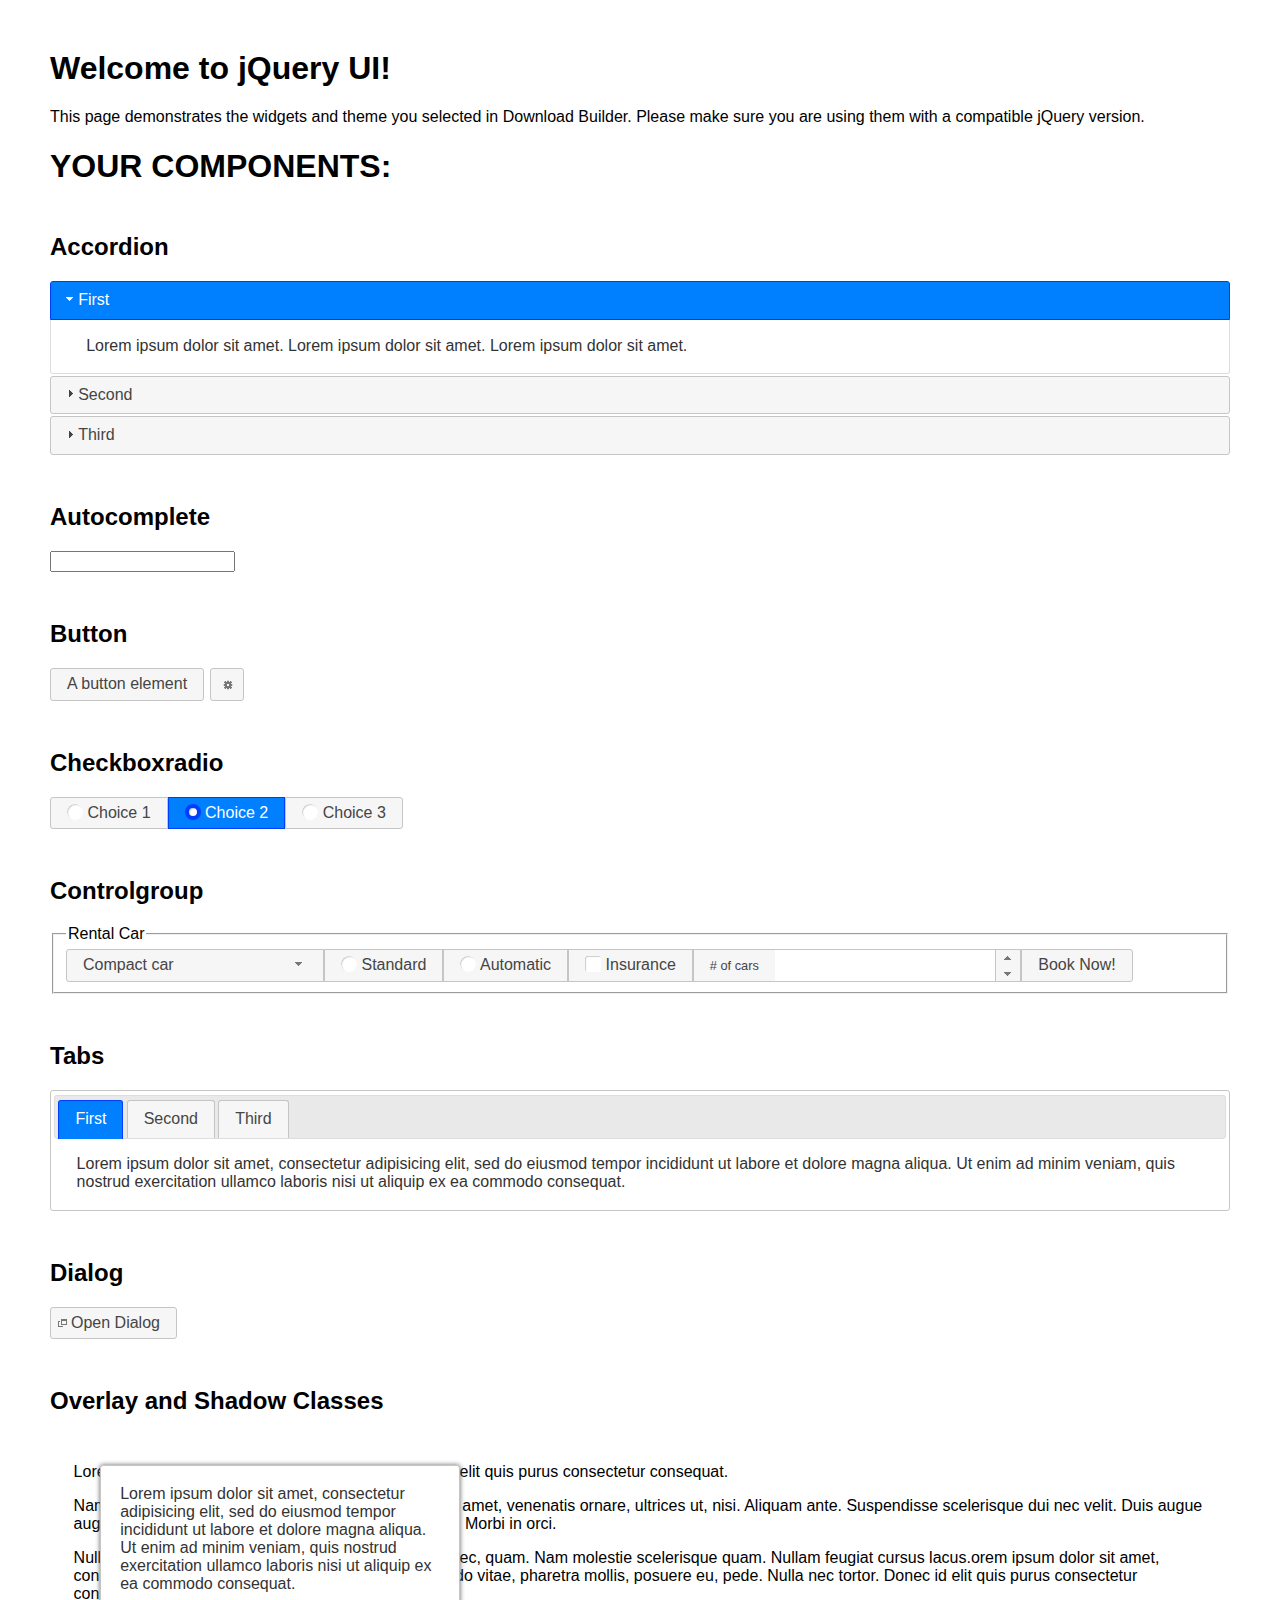
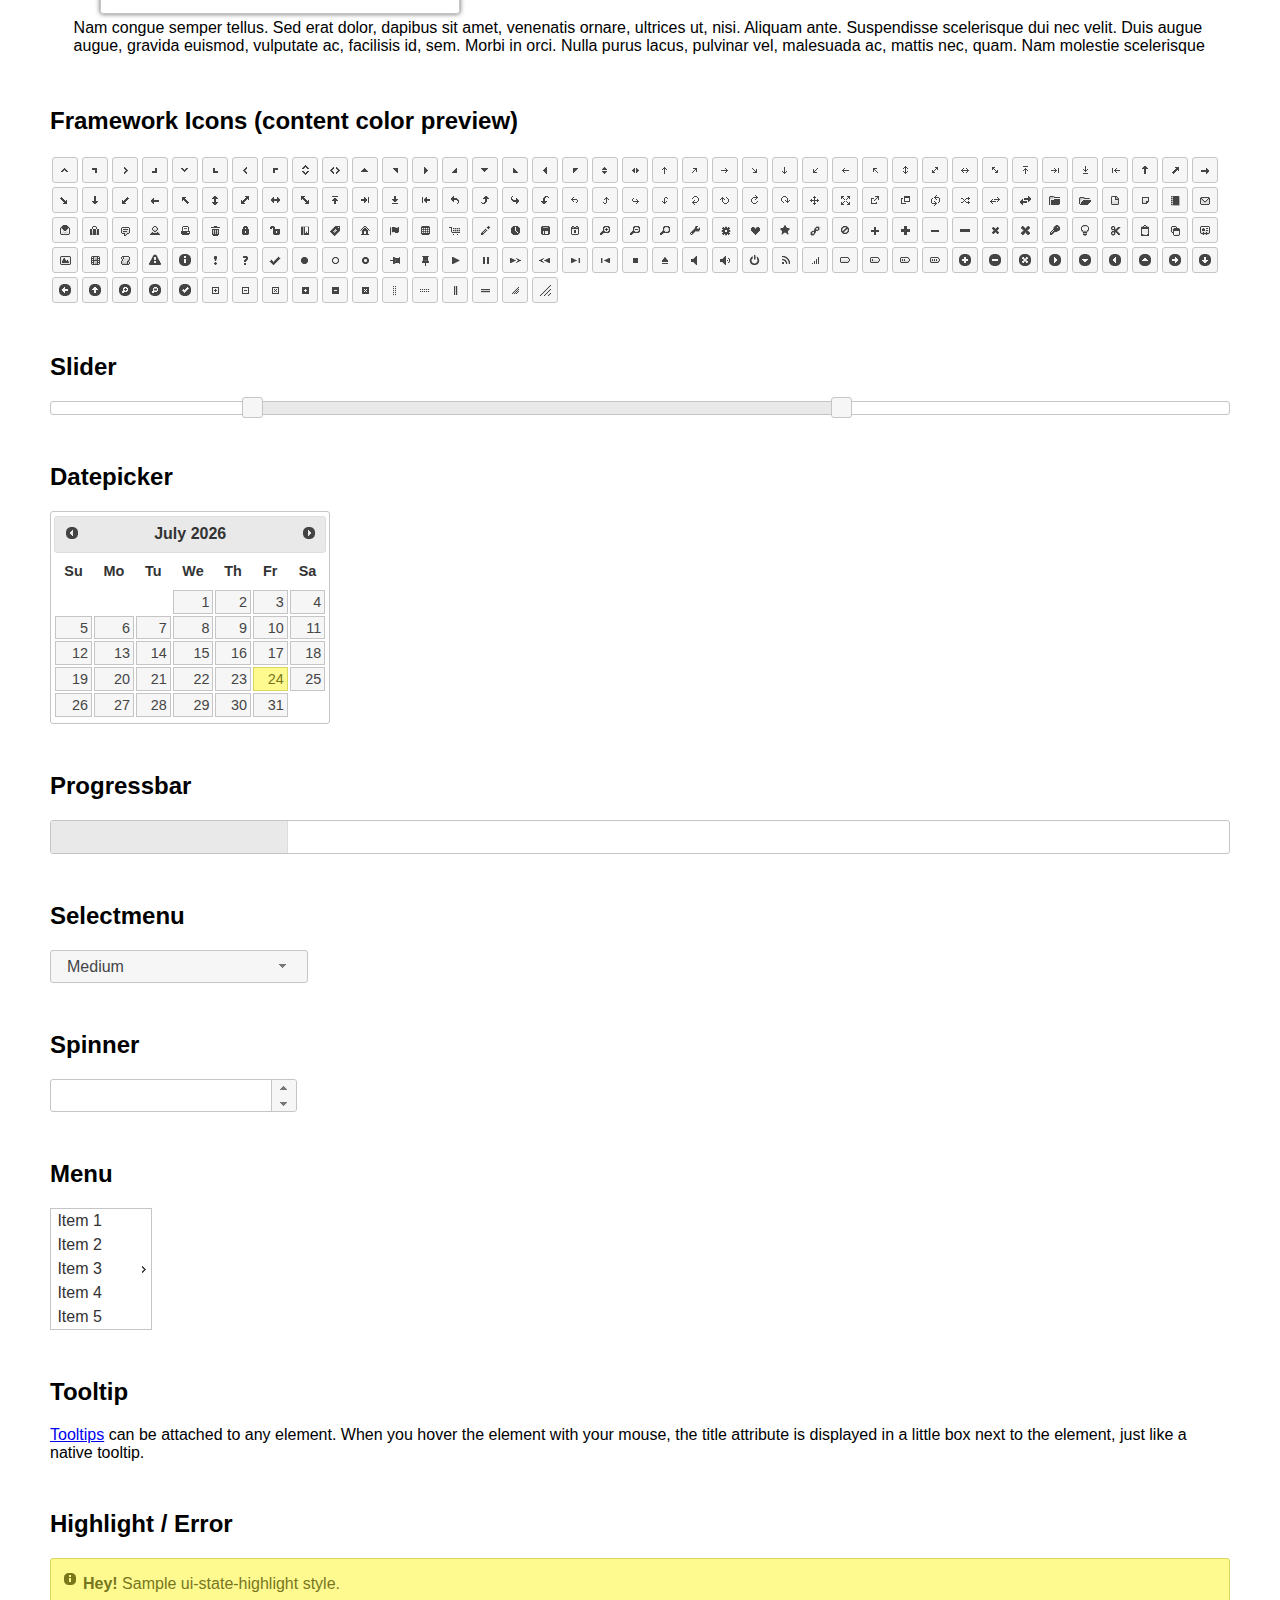
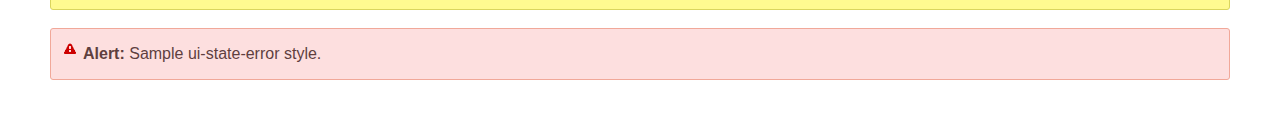
<file: static/jquery-ui-1.12.1/index.html>
<!doctype html>
<html lang="us">
<head>
	<meta charset="utf-8">
	<title>jQuery UI Example Page</title>
	<link href="jquery-ui.css" rel="stylesheet">
	<style>
	body{
		font-family: "Trebuchet MS", sans-serif;
		margin: 50px;
	}
	.demoHeaders {
		margin-top: 2em;
	}
	#dialog-link {
		padding: .4em 1em .4em 20px;
		text-decoration: none;
		position: relative;
	}
	#dialog-link span.ui-icon {
		margin: 0 5px 0 0;
		position: absolute;
		left: .2em;
		top: 50%;
		margin-top: -8px;
	}
	#icons {
		margin: 0;
		padding: 0;
	}
	#icons li {
		margin: 2px;
		position: relative;
		padding: 4px 0;
		cursor: pointer;
		float: left;
		list-style: none;
	}
	#icons span.ui-icon {
		float: left;
		margin: 0 4px;
	}
	.fakewindowcontain .ui-widget-overlay {
		position: absolute;
	}
	select {
		width: 200px;
	}
	</style>
</head>
<body>

<h1>Welcome to jQuery UI!</h1>

<div class="ui-widget">
	<p>This page demonstrates the widgets and theme you selected in Download Builder. Please make sure you are using them with a compatible jQuery version.</p>
</div>

<h1>YOUR COMPONENTS:</h1>


<!-- Accordion -->
<h2 class="demoHeaders">Accordion</h2>
<div id="accordion">
	<h3>First</h3>
	<div>Lorem ipsum dolor sit amet. Lorem ipsum dolor sit amet. Lorem ipsum dolor sit amet.</div>
	<h3>Second</h3>
	<div>Phasellus mattis tincidunt nibh.</div>
	<h3>Third</h3>
	<div>Nam dui erat, auctor a, dignissim quis.</div>
</div>



<!-- Autocomplete -->
<h2 class="demoHeaders">Autocomplete</h2>
<div>
	<input id="autocomplete" title="type &quot;a&quot;">
</div>



<!-- Button -->
<h2 class="demoHeaders">Button</h2>
<button id="button">A button element</button>
<button id="button-icon">An icon-only button</button>



<!-- Checkboxradio -->
<h2 class="demoHeaders">Checkboxradio</h2>
<form style="margin-top: 1em;">
	<div id="radioset">
		<input type="radio" id="radio1" name="radio"><label for="radio1">Choice 1</label>
		<input type="radio" id="radio2" name="radio" checked="checked"><label for="radio2">Choice 2</label>
		<input type="radio" id="radio3" name="radio"><label for="radio3">Choice 3</label>
	</div>
</form>



<!-- Controlgroup -->
<h2 class="demoHeaders">Controlgroup</h2>
<fieldset>
	<legend>Rental Car</legend>
	<div id="controlgroup">
		<select id="car-type">
			<option>Compact car</option>
			<option>Midsize car</option>
			<option>Full size car</option>
			<option>SUV</option>
			<option>Luxury</option>
			<option>Truck</option>
			<option>Van</option>
		</select>
		<label for="transmission-standard">Standard</label>
		<input type="radio" name="transmission" id="transmission-standard">
		<label for="transmission-automatic">Automatic</label>
		<input type="radio" name="transmission" id="transmission-automatic">
		<label for="insurance">Insurance</label>
		<input type="checkbox" name="insurance" id="insurance">
		<label for="horizontal-spinner" class="ui-controlgroup-label"># of cars</label>
		<input id="horizontal-spinner" class="ui-spinner-input">
		<button>Book Now!</button>
	</div>
</fieldset>



<!-- Tabs -->
<h2 class="demoHeaders">Tabs</h2>
<div id="tabs">
	<ul>
		<li><a href="#tabs-1">First</a></li>
		<li><a href="#tabs-2">Second</a></li>
		<li><a href="#tabs-3">Third</a></li>
	</ul>
	<div id="tabs-1">Lorem ipsum dolor sit amet, consectetur adipisicing elit, sed do eiusmod tempor incididunt ut labore et dolore magna aliqua. Ut enim ad minim veniam, quis nostrud exercitation ullamco laboris nisi ut aliquip ex ea commodo consequat.</div>
	<div id="tabs-2">Phasellus mattis tincidunt nibh. Cras orci urna, blandit id, pretium vel, aliquet ornare, felis. Maecenas scelerisque sem non nisl. Fusce sed lorem in enim dictum bibendum.</div>
	<div id="tabs-3">Nam dui erat, auctor a, dignissim quis, sollicitudin eu, felis. Pellentesque nisi urna, interdum eget, sagittis et, consequat vestibulum, lacus. Mauris porttitor ullamcorper augue.</div>
</div>



<h2 class="demoHeaders">Dialog</h2>
<p>
	<button id="dialog-link" class="ui-button ui-corner-all ui-widget">
		<span class="ui-icon ui-icon-newwin"></span>Open Dialog
	</button>
</p>

<h2 class="demoHeaders">Overlay and Shadow Classes</h2>
<div style="position: relative; width: 96%; height: 200px; padding:1% 2%; overflow:hidden;" class="fakewindowcontain">
	<p>Lorem ipsum dolor sit amet,  Nulla nec tortor. Donec id elit quis purus consectetur consequat. </p><p>Nam congue semper tellus. Sed erat dolor, dapibus sit amet, venenatis ornare, ultrices ut, nisi. Aliquam ante. Suspendisse scelerisque dui nec velit. Duis augue augue, gravida euismod, vulputate ac, facilisis id, sem. Morbi in orci. </p><p>Nulla purus lacus, pulvinar vel, malesuada ac, mattis nec, quam. Nam molestie scelerisque quam. Nullam feugiat cursus lacus.orem ipsum dolor sit amet, consectetur adipiscing elit. Donec libero risus, commodo vitae, pharetra mollis, posuere eu, pede. Nulla nec tortor. Donec id elit quis purus consectetur consequat. </p><p>Nam congue semper tellus. Sed erat dolor, dapibus sit amet, venenatis ornare, ultrices ut, nisi. Aliquam ante. Suspendisse scelerisque dui nec velit. Duis augue augue, gravida euismod, vulputate ac, facilisis id, sem. Morbi in orci. Nulla purus lacus, pulvinar vel, malesuada ac, mattis nec, quam. Nam molestie scelerisque quam. </p><p>Nullam feugiat cursus lacus.orem ipsum dolor sit amet, consectetur adipiscing elit. Donec libero risus, commodo vitae, pharetra mollis, posuere eu, pede. Nulla nec tortor. Donec id elit quis purus consectetur consequat. Nam congue semper tellus. Sed erat dolor, dapibus sit amet, venenatis ornare, ultrices ut, nisi. Aliquam ante. </p><p>Suspendisse scelerisque dui nec velit. Duis augue augue, gravida euismod, vulputate ac, facilisis id, sem. Morbi in orci. Nulla purus lacus, pulvinar vel, malesuada ac, mattis nec, quam. Nam molestie scelerisque quam. Nullam feugiat cursus lacus.orem ipsum dolor sit amet, consectetur adipiscing elit. Donec libero risus, commodo vitae, pharetra mollis, posuere eu, pede. Nulla nec tortor. Donec id elit quis purus consectetur consequat. Nam congue semper tellus. Sed erat dolor, dapibus sit amet, venenatis ornare, ultrices ut, nisi. </p>

	<!-- ui-dialog -->
	<div class="ui-widget-overlay ui-front"></div>
	<div style="position: absolute; width: 320px; left: 50px; top: 30px; padding: 1.2em" class="ui-widget ui-front ui-widget-content ui-corner-all ui-widget-shadow">
		Lorem ipsum dolor sit amet, consectetur adipisicing elit, sed do eiusmod tempor incididunt ut labore et dolore magna aliqua. Ut enim ad minim veniam, quis nostrud exercitation ullamco laboris nisi ut aliquip ex ea commodo consequat.
	</div>

</div>

<!-- ui-dialog -->
<div id="dialog" title="Dialog Title">
	<p>Lorem ipsum dolor sit amet, consectetur adipisicing elit, sed do eiusmod tempor incididunt ut labore et dolore magna aliqua. Ut enim ad minim veniam, quis nostrud exercitation ullamco laboris nisi ut aliquip ex ea commodo consequat.</p>
</div>



<h2 class="demoHeaders">Framework Icons (content color preview)</h2>
<ul id="icons" class="ui-widget ui-helper-clearfix">
	<li class="ui-state-default ui-corner-all" title=".ui-icon-caret-1-n"><span class="ui-icon ui-icon-caret-1-n"></span></li>
	<li class="ui-state-default ui-corner-all" title=".ui-icon-caret-1-ne"><span class="ui-icon ui-icon-caret-1-ne"></span></li>
	<li class="ui-state-default ui-corner-all" title=".ui-icon-caret-1-e"><span class="ui-icon ui-icon-caret-1-e"></span></li>
	<li class="ui-state-default ui-corner-all" title=".ui-icon-caret-1-se"><span class="ui-icon ui-icon-caret-1-se"></span></li>
	<li class="ui-state-default ui-corner-all" title=".ui-icon-caret-1-s"><span class="ui-icon ui-icon-caret-1-s"></span></li>
	<li class="ui-state-default ui-corner-all" title=".ui-icon-caret-1-sw"><span class="ui-icon ui-icon-caret-1-sw"></span></li>
	<li class="ui-state-default ui-corner-all" title=".ui-icon-caret-1-w"><span class="ui-icon ui-icon-caret-1-w"></span></li>
	<li class="ui-state-default ui-corner-all" title=".ui-icon-caret-1-nw"><span class="ui-icon ui-icon-caret-1-nw"></span></li>
	<li class="ui-state-default ui-corner-all" title=".ui-icon-caret-2-n-s"><span class="ui-icon ui-icon-caret-2-n-s"></span></li>
	<li class="ui-state-default ui-corner-all" title=".ui-icon-caret-2-e-w"><span class="ui-icon ui-icon-caret-2-e-w"></span></li>
	<li class="ui-state-default ui-corner-all" title=".ui-icon-triangle-1-n"><span class="ui-icon ui-icon-triangle-1-n"></span></li>
	<li class="ui-state-default ui-corner-all" title=".ui-icon-triangle-1-ne"><span class="ui-icon ui-icon-triangle-1-ne"></span></li>
	<li class="ui-state-default ui-corner-all" title=".ui-icon-triangle-1-e"><span class="ui-icon ui-icon-triangle-1-e"></span></li>
	<li class="ui-state-default ui-corner-all" title=".ui-icon-triangle-1-se"><span class="ui-icon ui-icon-triangle-1-se"></span></li>
	<li class="ui-state-default ui-corner-all" title=".ui-icon-triangle-1-s"><span class="ui-icon ui-icon-triangle-1-s"></span></li>
	<li class="ui-state-default ui-corner-all" title=".ui-icon-triangle-1-sw"><span class="ui-icon ui-icon-triangle-1-sw"></span></li>
	<li class="ui-state-default ui-corner-all" title=".ui-icon-triangle-1-w"><span class="ui-icon ui-icon-triangle-1-w"></span></li>
	<li class="ui-state-default ui-corner-all" title=".ui-icon-triangle-1-nw"><span class="ui-icon ui-icon-triangle-1-nw"></span></li>
	<li class="ui-state-default ui-corner-all" title=".ui-icon-triangle-2-n-s"><span class="ui-icon ui-icon-triangle-2-n-s"></span></li>
	<li class="ui-state-default ui-corner-all" title=".ui-icon-triangle-2-e-w"><span class="ui-icon ui-icon-triangle-2-e-w"></span></li>
	<li class="ui-state-default ui-corner-all" title=".ui-icon-arrow-1-n"><span class="ui-icon ui-icon-arrow-1-n"></span></li>
	<li class="ui-state-default ui-corner-all" title=".ui-icon-arrow-1-ne"><span class="ui-icon ui-icon-arrow-1-ne"></span></li>
	<li class="ui-state-default ui-corner-all" title=".ui-icon-arrow-1-e"><span class="ui-icon ui-icon-arrow-1-e"></span></li>
	<li class="ui-state-default ui-corner-all" title=".ui-icon-arrow-1-se"><span class="ui-icon ui-icon-arrow-1-se"></span></li>
	<li class="ui-state-default ui-corner-all" title=".ui-icon-arrow-1-s"><span class="ui-icon ui-icon-arrow-1-s"></span></li>
	<li class="ui-state-default ui-corner-all" title=".ui-icon-arrow-1-sw"><span class="ui-icon ui-icon-arrow-1-sw"></span></li>
	<li class="ui-state-default ui-corner-all" title=".ui-icon-arrow-1-w"><span class="ui-icon ui-icon-arrow-1-w"></span></li>
	<li class="ui-state-default ui-corner-all" title=".ui-icon-arrow-1-nw"><span class="ui-icon ui-icon-arrow-1-nw"></span></li>
	<li class="ui-state-default ui-corner-all" title=".ui-icon-arrow-2-n-s"><span class="ui-icon ui-icon-arrow-2-n-s"></span></li>
	<li class="ui-state-default ui-corner-all" title=".ui-icon-arrow-2-ne-sw"><span class="ui-icon ui-icon-arrow-2-ne-sw"></span></li>
	<li class="ui-state-default ui-corner-all" title=".ui-icon-arrow-2-e-w"><span class="ui-icon ui-icon-arrow-2-e-w"></span></li>
	<li class="ui-state-default ui-corner-all" title=".ui-icon-arrow-2-se-nw"><span class="ui-icon ui-icon-arrow-2-se-nw"></span></li>
	<li class="ui-state-default ui-corner-all" title=".ui-icon-arrowstop-1-n"><span class="ui-icon ui-icon-arrowstop-1-n"></span></li>
	<li class="ui-state-default ui-corner-all" title=".ui-icon-arrowstop-1-e"><span class="ui-icon ui-icon-arrowstop-1-e"></span></li>
	<li class="ui-state-default ui-corner-all" title=".ui-icon-arrowstop-1-s"><span class="ui-icon ui-icon-arrowstop-1-s"></span></li>
	<li class="ui-state-default ui-corner-all" title=".ui-icon-arrowstop-1-w"><span class="ui-icon ui-icon-arrowstop-1-w"></span></li>
	<li class="ui-state-default ui-corner-all" title=".ui-icon-arrowthick-1-n"><span class="ui-icon ui-icon-arrowthick-1-n"></span></li>
	<li class="ui-state-default ui-corner-all" title=".ui-icon-arrowthick-1-ne"><span class="ui-icon ui-icon-arrowthick-1-ne"></span></li>
	<li class="ui-state-default ui-corner-all" title=".ui-icon-arrowthick-1-e"><span class="ui-icon ui-icon-arrowthick-1-e"></span></li>
	<li class="ui-state-default ui-corner-all" title=".ui-icon-arrowthick-1-se"><span class="ui-icon ui-icon-arrowthick-1-se"></span></li>
	<li class="ui-state-default ui-corner-all" title=".ui-icon-arrowthick-1-s"><span class="ui-icon ui-icon-arrowthick-1-s"></span></li>
	<li class="ui-state-default ui-corner-all" title=".ui-icon-arrowthick-1-sw"><span class="ui-icon ui-icon-arrowthick-1-sw"></span></li>
	<li class="ui-state-default ui-corner-all" title=".ui-icon-arrowthick-1-w"><span class="ui-icon ui-icon-arrowthick-1-w"></span></li>
	<li class="ui-state-default ui-corner-all" title=".ui-icon-arrowthick-1-nw"><span class="ui-icon ui-icon-arrowthick-1-nw"></span></li>
	<li class="ui-state-default ui-corner-all" title=".ui-icon-arrowthick-2-n-s"><span class="ui-icon ui-icon-arrowthick-2-n-s"></span></li>
	<li class="ui-state-default ui-corner-all" title=".ui-icon-arrowthick-2-ne-sw"><span class="ui-icon ui-icon-arrowthick-2-ne-sw"></span></li>
	<li class="ui-state-default ui-corner-all" title=".ui-icon-arrowthick-2-e-w"><span class="ui-icon ui-icon-arrowthick-2-e-w"></span></li>
	<li class="ui-state-default ui-corner-all" title=".ui-icon-arrowthick-2-se-nw"><span class="ui-icon ui-icon-arrowthick-2-se-nw"></span></li>
	<li class="ui-state-default ui-corner-all" title=".ui-icon-arrowthickstop-1-n"><span class="ui-icon ui-icon-arrowthickstop-1-n"></span></li>
	<li class="ui-state-default ui-corner-all" title=".ui-icon-arrowthickstop-1-e"><span class="ui-icon ui-icon-arrowthickstop-1-e"></span></li>
	<li class="ui-state-default ui-corner-all" title=".ui-icon-arrowthickstop-1-s"><span class="ui-icon ui-icon-arrowthickstop-1-s"></span></li>
	<li class="ui-state-default ui-corner-all" title=".ui-icon-arrowthickstop-1-w"><span class="ui-icon ui-icon-arrowthickstop-1-w"></span></li>
	<li class="ui-state-default ui-corner-all" title=".ui-icon-arrowreturnthick-1-w"><span class="ui-icon ui-icon-arrowreturnthick-1-w"></span></li>
	<li class="ui-state-default ui-corner-all" title=".ui-icon-arrowreturnthick-1-n"><span class="ui-icon ui-icon-arrowreturnthick-1-n"></span></li>
	<li class="ui-state-default ui-corner-all" title=".ui-icon-arrowreturnthick-1-e"><span class="ui-icon ui-icon-arrowreturnthick-1-e"></span></li>
	<li class="ui-state-default ui-corner-all" title=".ui-icon-arrowreturnthick-1-s"><span class="ui-icon ui-icon-arrowreturnthick-1-s"></span></li>
	<li class="ui-state-default ui-corner-all" title=".ui-icon-arrowreturn-1-w"><span class="ui-icon ui-icon-arrowreturn-1-w"></span></li>
	<li class="ui-state-default ui-corner-all" title=".ui-icon-arrowreturn-1-n"><span class="ui-icon ui-icon-arrowreturn-1-n"></span></li>
	<li class="ui-state-default ui-corner-all" title=".ui-icon-arrowreturn-1-e"><span class="ui-icon ui-icon-arrowreturn-1-e"></span></li>
	<li class="ui-state-default ui-corner-all" title=".ui-icon-arrowreturn-1-s"><span class="ui-icon ui-icon-arrowreturn-1-s"></span></li>
	<li class="ui-state-default ui-corner-all" title=".ui-icon-arrowrefresh-1-w"><span class="ui-icon ui-icon-arrowrefresh-1-w"></span></li>
	<li class="ui-state-default ui-corner-all" title=".ui-icon-arrowrefresh-1-n"><span class="ui-icon ui-icon-arrowrefresh-1-n"></span></li>
	<li class="ui-state-default ui-corner-all" title=".ui-icon-arrowrefresh-1-e"><span class="ui-icon ui-icon-arrowrefresh-1-e"></span></li>
	<li class="ui-state-default ui-corner-all" title=".ui-icon-arrowrefresh-1-s"><span class="ui-icon ui-icon-arrowrefresh-1-s"></span></li>
	<li class="ui-state-default ui-corner-all" title=".ui-icon-arrow-4"><span class="ui-icon ui-icon-arrow-4"></span></li>
	<li class="ui-state-default ui-corner-all" title=".ui-icon-arrow-4-diag"><span class="ui-icon ui-icon-arrow-4-diag"></span></li>
	<li class="ui-state-default ui-corner-all" title=".ui-icon-extlink"><span class="ui-icon ui-icon-extlink"></span></li>
	<li class="ui-state-default ui-corner-all" title=".ui-icon-newwin"><span class="ui-icon ui-icon-newwin"></span></li>
	<li class="ui-state-default ui-corner-all" title=".ui-icon-refresh"><span class="ui-icon ui-icon-refresh"></span></li>
	<li class="ui-state-default ui-corner-all" title=".ui-icon-shuffle"><span class="ui-icon ui-icon-shuffle"></span></li>
	<li class="ui-state-default ui-corner-all" title=".ui-icon-transfer-e-w"><span class="ui-icon ui-icon-transfer-e-w"></span></li>
	<li class="ui-state-default ui-corner-all" title=".ui-icon-transferthick-e-w"><span class="ui-icon ui-icon-transferthick-e-w"></span></li>
	<li class="ui-state-default ui-corner-all" title=".ui-icon-folder-collapsed"><span class="ui-icon ui-icon-folder-collapsed"></span></li>
	<li class="ui-state-default ui-corner-all" title=".ui-icon-folder-open"><span class="ui-icon ui-icon-folder-open"></span></li>
	<li class="ui-state-default ui-corner-all" title=".ui-icon-document"><span class="ui-icon ui-icon-document"></span></li>
	<li class="ui-state-default ui-corner-all" title=".ui-icon-document-b"><span class="ui-icon ui-icon-document-b"></span></li>
	<li class="ui-state-default ui-corner-all" title=".ui-icon-note"><span class="ui-icon ui-icon-note"></span></li>
	<li class="ui-state-default ui-corner-all" title=".ui-icon-mail-closed"><span class="ui-icon ui-icon-mail-closed"></span></li>
	<li class="ui-state-default ui-corner-all" title=".ui-icon-mail-open"><span class="ui-icon ui-icon-mail-open"></span></li>
	<li class="ui-state-default ui-corner-all" title=".ui-icon-suitcase"><span class="ui-icon ui-icon-suitcase"></span></li>
	<li class="ui-state-default ui-corner-all" title=".ui-icon-comment"><span class="ui-icon ui-icon-comment"></span></li>
	<li class="ui-state-default ui-corner-all" title=".ui-icon-person"><span class="ui-icon ui-icon-person"></span></li>
	<li class="ui-state-default ui-corner-all" title=".ui-icon-print"><span class="ui-icon ui-icon-print"></span></li>
	<li class="ui-state-default ui-corner-all" title=".ui-icon-trash"><span class="ui-icon ui-icon-trash"></span></li>
	<li class="ui-state-default ui-corner-all" title=".ui-icon-locked"><span class="ui-icon ui-icon-locked"></span></li>
	<li class="ui-state-default ui-corner-all" title=".ui-icon-unlocked"><span class="ui-icon ui-icon-unlocked"></span></li>
	<li class="ui-state-default ui-corner-all" title=".ui-icon-bookmark"><span class="ui-icon ui-icon-bookmark"></span></li>
	<li class="ui-state-default ui-corner-all" title=".ui-icon-tag"><span class="ui-icon ui-icon-tag"></span></li>
	<li class="ui-state-default ui-corner-all" title=".ui-icon-home"><span class="ui-icon ui-icon-home"></span></li>
	<li class="ui-state-default ui-corner-all" title=".ui-icon-flag"><span class="ui-icon ui-icon-flag"></span></li>
	<li class="ui-state-default ui-corner-all" title=".ui-icon-calculator"><span class="ui-icon ui-icon-calculator"></span></li>
	<li class="ui-state-default ui-corner-all" title=".ui-icon-cart"><span class="ui-icon ui-icon-cart"></span></li>
	<li class="ui-state-default ui-corner-all" title=".ui-icon-pencil"><span class="ui-icon ui-icon-pencil"></span></li>
	<li class="ui-state-default ui-corner-all" title=".ui-icon-clock"><span class="ui-icon ui-icon-clock"></span></li>
	<li class="ui-state-default ui-corner-all" title=".ui-icon-disk"><span class="ui-icon ui-icon-disk"></span></li>
	<li class="ui-state-default ui-corner-all" title=".ui-icon-calendar"><span class="ui-icon ui-icon-calendar"></span></li>
	<li class="ui-state-default ui-corner-all" title=".ui-icon-zoomin"><span class="ui-icon ui-icon-zoomin"></span></li>
	<li class="ui-state-default ui-corner-all" title=".ui-icon-zoomout"><span class="ui-icon ui-icon-zoomout"></span></li>
	<li class="ui-state-default ui-corner-all" title=".ui-icon-search"><span class="ui-icon ui-icon-search"></span></li>
	<li class="ui-state-default ui-corner-all" title=".ui-icon-wrench"><span class="ui-icon ui-icon-wrench"></span></li>
	<li class="ui-state-default ui-corner-all" title=".ui-icon-gear"><span class="ui-icon ui-icon-gear"></span></li>
	<li class="ui-state-default ui-corner-all" title=".ui-icon-heart"><span class="ui-icon ui-icon-heart"></span></li>
	<li class="ui-state-default ui-corner-all" title=".ui-icon-star"><span class="ui-icon ui-icon-star"></span></li>
	<li class="ui-state-default ui-corner-all" title=".ui-icon-link"><span class="ui-icon ui-icon-link"></span></li>
	<li class="ui-state-default ui-corner-all" title=".ui-icon-cancel"><span class="ui-icon ui-icon-cancel"></span></li>
	<li class="ui-state-default ui-corner-all" title=".ui-icon-plus"><span class="ui-icon ui-icon-plus"></span></li>
	<li class="ui-state-default ui-corner-all" title=".ui-icon-plusthick"><span class="ui-icon ui-icon-plusthick"></span></li>
	<li class="ui-state-default ui-corner-all" title=".ui-icon-minus"><span class="ui-icon ui-icon-minus"></span></li>
	<li class="ui-state-default ui-corner-all" title=".ui-icon-minusthick"><span class="ui-icon ui-icon-minusthick"></span></li>
	<li class="ui-state-default ui-corner-all" title=".ui-icon-close"><span class="ui-icon ui-icon-close"></span></li>
	<li class="ui-state-default ui-corner-all" title=".ui-icon-closethick"><span class="ui-icon ui-icon-closethick"></span></li>
	<li class="ui-state-default ui-corner-all" title=".ui-icon-key"><span class="ui-icon ui-icon-key"></span></li>
	<li class="ui-state-default ui-corner-all" title=".ui-icon-lightbulb"><span class="ui-icon ui-icon-lightbulb"></span></li>
	<li class="ui-state-default ui-corner-all" title=".ui-icon-scissors"><span class="ui-icon ui-icon-scissors"></span></li>
	<li class="ui-state-default ui-corner-all" title=".ui-icon-clipboard"><span class="ui-icon ui-icon-clipboard"></span></li>
	<li class="ui-state-default ui-corner-all" title=".ui-icon-copy"><span class="ui-icon ui-icon-copy"></span></li>
	<li class="ui-state-default ui-corner-all" title=".ui-icon-contact"><span class="ui-icon ui-icon-contact"></span></li>
	<li class="ui-state-default ui-corner-all" title=".ui-icon-image"><span class="ui-icon ui-icon-image"></span></li>
	<li class="ui-state-default ui-corner-all" title=".ui-icon-video"><span class="ui-icon ui-icon-video"></span></li>
	<li class="ui-state-default ui-corner-all" title=".ui-icon-script"><span class="ui-icon ui-icon-script"></span></li>
	<li class="ui-state-default ui-corner-all" title=".ui-icon-alert"><span class="ui-icon ui-icon-alert"></span></li>
	<li class="ui-state-default ui-corner-all" title=".ui-icon-info"><span class="ui-icon ui-icon-info"></span></li>
	<li class="ui-state-default ui-corner-all" title=".ui-icon-notice"><span class="ui-icon ui-icon-notice"></span></li>
	<li class="ui-state-default ui-corner-all" title=".ui-icon-help"><span class="ui-icon ui-icon-help"></span></li>
	<li class="ui-state-default ui-corner-all" title=".ui-icon-check"><span class="ui-icon ui-icon-check"></span></li>
	<li class="ui-state-default ui-corner-all" title=".ui-icon-bullet"><span class="ui-icon ui-icon-bullet"></span></li>
	<li class="ui-state-default ui-corner-all" title=".ui-icon-radio-off"><span class="ui-icon ui-icon-radio-off"></span></li>
	<li class="ui-state-default ui-corner-all" title=".ui-icon-radio-on"><span class="ui-icon ui-icon-radio-on"></span></li>
	<li class="ui-state-default ui-corner-all" title=".ui-icon-pin-w"><span class="ui-icon ui-icon-pin-w"></span></li>
	<li class="ui-state-default ui-corner-all" title=".ui-icon-pin-s"><span class="ui-icon ui-icon-pin-s"></span></li>
	<li class="ui-state-default ui-corner-all" title=".ui-icon-play"><span class="ui-icon ui-icon-play"></span></li>
	<li class="ui-state-default ui-corner-all" title=".ui-icon-pause"><span class="ui-icon ui-icon-pause"></span></li>
	<li class="ui-state-default ui-corner-all" title=".ui-icon-seek-next"><span class="ui-icon ui-icon-seek-next"></span></li>
	<li class="ui-state-default ui-corner-all" title=".ui-icon-seek-prev"><span class="ui-icon ui-icon-seek-prev"></span></li>
	<li class="ui-state-default ui-corner-all" title=".ui-icon-seek-end"><span class="ui-icon ui-icon-seek-end"></span></li>
	<li class="ui-state-default ui-corner-all" title=".ui-icon-seek-first"><span class="ui-icon ui-icon-seek-first"></span></li>
	<li class="ui-state-default ui-corner-all" title=".ui-icon-stop"><span class="ui-icon ui-icon-stop"></span></li>
	<li class="ui-state-default ui-corner-all" title=".ui-icon-eject"><span class="ui-icon ui-icon-eject"></span></li>
	<li class="ui-state-default ui-corner-all" title=".ui-icon-volume-off"><span class="ui-icon ui-icon-volume-off"></span></li>
	<li class="ui-state-default ui-corner-all" title=".ui-icon-volume-on"><span class="ui-icon ui-icon-volume-on"></span></li>
	<li class="ui-state-default ui-corner-all" title=".ui-icon-power"><span class="ui-icon ui-icon-power"></span></li>
	<li class="ui-state-default ui-corner-all" title=".ui-icon-signal-diag"><span class="ui-icon ui-icon-signal-diag"></span></li>
	<li class="ui-state-default ui-corner-all" title=".ui-icon-signal"><span class="ui-icon ui-icon-signal"></span></li>
	<li class="ui-state-default ui-corner-all" title=".ui-icon-battery-0"><span class="ui-icon ui-icon-battery-0"></span></li>
	<li class="ui-state-default ui-corner-all" title=".ui-icon-battery-1"><span class="ui-icon ui-icon-battery-1"></span></li>
	<li class="ui-state-default ui-corner-all" title=".ui-icon-battery-2"><span class="ui-icon ui-icon-battery-2"></span></li>
	<li class="ui-state-default ui-corner-all" title=".ui-icon-battery-3"><span class="ui-icon ui-icon-battery-3"></span></li>
	<li class="ui-state-default ui-corner-all" title=".ui-icon-circle-plus"><span class="ui-icon ui-icon-circle-plus"></span></li>
	<li class="ui-state-default ui-corner-all" title=".ui-icon-circle-minus"><span class="ui-icon ui-icon-circle-minus"></span></li>
	<li class="ui-state-default ui-corner-all" title=".ui-icon-circle-close"><span class="ui-icon ui-icon-circle-close"></span></li>
	<li class="ui-state-default ui-corner-all" title=".ui-icon-circle-triangle-e"><span class="ui-icon ui-icon-circle-triangle-e"></span></li>
	<li class="ui-state-default ui-corner-all" title=".ui-icon-circle-triangle-s"><span class="ui-icon ui-icon-circle-triangle-s"></span></li>
	<li class="ui-state-default ui-corner-all" title=".ui-icon-circle-triangle-w"><span class="ui-icon ui-icon-circle-triangle-w"></span></li>
	<li class="ui-state-default ui-corner-all" title=".ui-icon-circle-triangle-n"><span class="ui-icon ui-icon-circle-triangle-n"></span></li>
	<li class="ui-state-default ui-corner-all" title=".ui-icon-circle-arrow-e"><span class="ui-icon ui-icon-circle-arrow-e"></span></li>
	<li class="ui-state-default ui-corner-all" title=".ui-icon-circle-arrow-s"><span class="ui-icon ui-icon-circle-arrow-s"></span></li>
	<li class="ui-state-default ui-corner-all" title=".ui-icon-circle-arrow-w"><span class="ui-icon ui-icon-circle-arrow-w"></span></li>
	<li class="ui-state-default ui-corner-all" title=".ui-icon-circle-arrow-n"><span class="ui-icon ui-icon-circle-arrow-n"></span></li>
	<li class="ui-state-default ui-corner-all" title=".ui-icon-circle-zoomin"><span class="ui-icon ui-icon-circle-zoomin"></span></li>
	<li class="ui-state-default ui-corner-all" title=".ui-icon-circle-zoomout"><span class="ui-icon ui-icon-circle-zoomout"></span></li>
	<li class="ui-state-default ui-corner-all" title=".ui-icon-circle-check"><span class="ui-icon ui-icon-circle-check"></span></li>
	<li class="ui-state-default ui-corner-all" title=".ui-icon-circlesmall-plus"><span class="ui-icon ui-icon-circlesmall-plus"></span></li>
	<li class="ui-state-default ui-corner-all" title=".ui-icon-circlesmall-minus"><span class="ui-icon ui-icon-circlesmall-minus"></span></li>
	<li class="ui-state-default ui-corner-all" title=".ui-icon-circlesmall-close"><span class="ui-icon ui-icon-circlesmall-close"></span></li>
	<li class="ui-state-default ui-corner-all" title=".ui-icon-squaresmall-plus"><span class="ui-icon ui-icon-squaresmall-plus"></span></li>
	<li class="ui-state-default ui-corner-all" title=".ui-icon-squaresmall-minus"><span class="ui-icon ui-icon-squaresmall-minus"></span></li>
	<li class="ui-state-default ui-corner-all" title=".ui-icon-squaresmall-close"><span class="ui-icon ui-icon-squaresmall-close"></span></li>
	<li class="ui-state-default ui-corner-all" title=".ui-icon-grip-dotted-vertical"><span class="ui-icon ui-icon-grip-dotted-vertical"></span></li>
	<li class="ui-state-default ui-corner-all" title=".ui-icon-grip-dotted-horizontal"><span class="ui-icon ui-icon-grip-dotted-horizontal"></span></li>
	<li class="ui-state-default ui-corner-all" title=".ui-icon-grip-solid-vertical"><span class="ui-icon ui-icon-grip-solid-vertical"></span></li>
	<li class="ui-state-default ui-corner-all" title=".ui-icon-grip-solid-horizontal"><span class="ui-icon ui-icon-grip-solid-horizontal"></span></li>
	<li class="ui-state-default ui-corner-all" title=".ui-icon-gripsmall-diagonal-se"><span class="ui-icon ui-icon-gripsmall-diagonal-se"></span></li>
	<li class="ui-state-default ui-corner-all" title=".ui-icon-grip-diagonal-se"><span class="ui-icon ui-icon-grip-diagonal-se"></span></li>
</ul>


<!-- Slider -->
<h2 class="demoHeaders">Slider</h2>
<div id="slider"></div>



<!-- Datepicker -->
<h2 class="demoHeaders">Datepicker</h2>
<div id="datepicker"></div>



<!-- Progressbar -->
<h2 class="demoHeaders">Progressbar</h2>
<div id="progressbar"></div>



<!-- Progressbar -->
<h2 class="demoHeaders">Selectmenu</h2>
<select id="selectmenu">
	<option>Slower</option>
	<option>Slow</option>
	<option selected="selected">Medium</option>
	<option>Fast</option>
	<option>Faster</option>
</select>



<!-- Spinner -->
<h2 class="demoHeaders">Spinner</h2>
<input id="spinner">



<!-- Menu -->
<h2 class="demoHeaders">Menu</h2>
<ul style="width:100px;" id="menu">
	<li><div>Item 1</div></li>
	<li><div>Item 2</div></li>
	<li><div>Item 3</div>
		<ul>
			<li><div>Item 3-1</div></li>
			<li><div>Item 3-2</div></li>
			<li><div>Item 3-3</div></li>
			<li><div>Item 3-4</div></li>
			<li><div>Item 3-5</div></li>
		</ul>
	</li>
	<li><div>Item 4</div></li>
	<li><div>Item 5</div></li>
</ul>



<!-- Tooltip -->
<h2 class="demoHeaders">Tooltip</h2>
<p id="tooltip">
	<a href="#" title="That&apos;s what this widget is">Tooltips</a> can be attached to any element. When you hover
the element with your mouse, the title attribute is displayed in a little box next to the element, just like a native tooltip.
</p>


<!-- Highlight / Error -->
<h2 class="demoHeaders">Highlight / Error</h2>
<div class="ui-widget">
	<div class="ui-state-highlight ui-corner-all" style="margin-top: 20px; padding: 0 .7em;">
		<p><span class="ui-icon ui-icon-info" style="float: left; margin-right: .3em;"></span>
		<strong>Hey!</strong> Sample ui-state-highlight style.</p>
	</div>
</div>
<br>
<div class="ui-widget">
	<div class="ui-state-error ui-corner-all" style="padding: 0 .7em;">
		<p><span class="ui-icon ui-icon-alert" style="float: left; margin-right: .3em;"></span>
		<strong>Alert:</strong> Sample ui-state-error style.</p>
	</div>
</div>

<script src="external/jquery/jquery.js"></script>
<script src="jquery-ui.js"></script>
<script>

$( "#accordion" ).accordion();



var availableTags = [
	"ActionScript",
	"AppleScript",
	"Asp",
	"BASIC",
	"C",
	"C++",
	"Clojure",
	"COBOL",
	"ColdFusion",
	"Erlang",
	"Fortran",
	"Groovy",
	"Haskell",
	"Java",
	"JavaScript",
	"Lisp",
	"Perl",
	"PHP",
	"Python",
	"Ruby",
	"Scala",
	"Scheme"
];
$( "#autocomplete" ).autocomplete({
	source: availableTags
});



$( "#button" ).button();
$( "#button-icon" ).button({
	icon: "ui-icon-gear",
	showLabel: false
});



$( "#radioset" ).buttonset();



$( "#controlgroup" ).controlgroup();



$( "#tabs" ).tabs();



$( "#dialog" ).dialog({
	autoOpen: false,
	width: 400,
	buttons: [
		{
			text: "Ok",
			click: function() {
				$( this ).dialog( "close" );
			}
		},
		{
			text: "Cancel",
			click: function() {
				$( this ).dialog( "close" );
			}
		}
	]
});

// Link to open the dialog
$( "#dialog-link" ).click(function( event ) {
	$( "#dialog" ).dialog( "open" );
	event.preventDefault();
});



$( "#datepicker" ).datepicker({
	inline: true
});



$( "#slider" ).slider({
	range: true,
	values: [ 17, 67 ]
});



$( "#progressbar" ).progressbar({
	value: 20
});



$( "#spinner" ).spinner();



$( "#menu" ).menu();



$( "#tooltip" ).tooltip();



$( "#selectmenu" ).selectmenu();


// Hover states on the static widgets
$( "#dialog-link, #icons li" ).hover(
	function() {
		$( this ).addClass( "ui-state-hover" );
	},
	function() {
		$( this ).removeClass( "ui-state-hover" );
	}
);
</script>
</body>
</html>
</file>
